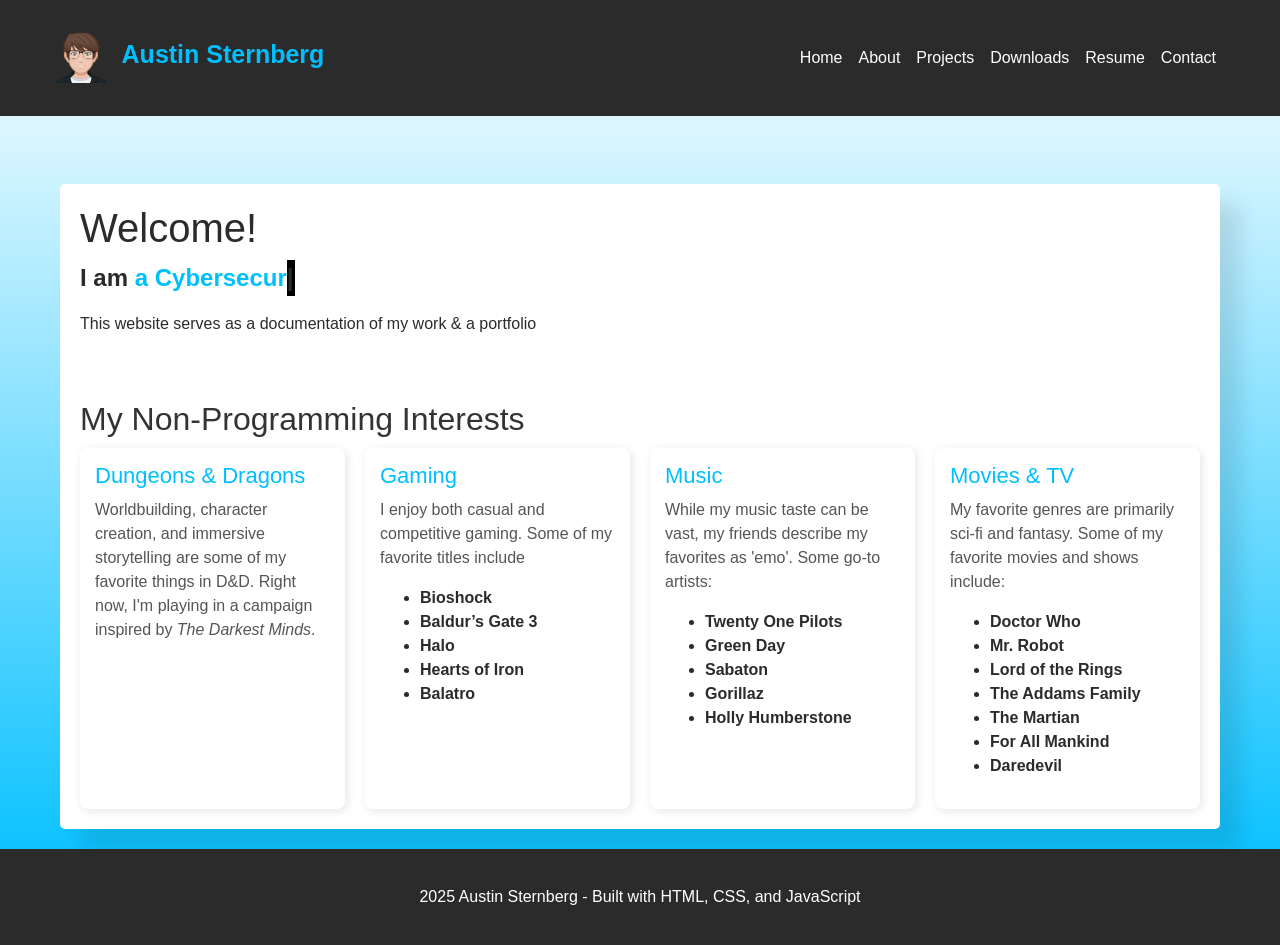
<file: public_html/index.html>
<!DOCTYPE html>
<html lang="en">
<head>
    <meta charset="UTF-8">
    <meta name="viewport" content="width=device-width, initial-scale=1.0">
    <title>Home</title>
    <link rel="stylesheet" href="https://stackpath.bootstrapcdn.com/bootstrap/4.5.2/css/bootstrap.min.css">
    <link rel="stylesheet" href="style.css">
</head>
<body>
    <header>
        <nav class="navbar navbar-expand-lg navbar-light navbar-custom">
            <div class="navbar-brand" href="#">
                <img class="largephoto" src="./assets/myAvatar.jpg" alt="Logo" style="width: 50px;">
                <span class="name">Austin Sternberg</span>
            </div>
            <button class="navbar-toggler" type="button" data-toggle="collapse" data-target="#navbarNav" aria-controls="navbarNav" aria-expanded="false" aria-label="Toggle navigation">
                <span class="navbar-toggler-icon"></span>
            </button>
            <div class="collapse navbar-collapse" id="navbarNav">
                <ul class="navbar-nav ml-auto">
                    <li class="nav-item"><a class="nav-link text-white" href="./">Home</a></li>
                    <li class="nav-item"><a class="nav-link text-white" href="about.html">About</a></li>
                    <li class="nav-item"><a class="nav-link text-white" href="projects.html">Projects</a></li>
                    <li class="nav-item"><a class="nav-link text-white" href="downloads.html">Downloads</a></li>
                    <li class="nav-item"><a class="nav-link text-white" href="resume.html">Resume</a></li>
                    <li class="nav-item"><a class="nav-link text-white" href="contact-1.html">Contact</a></li>
                </ul>
            </div>
        </nav>
    </header>

    <div class="container mt-5">
        <div class="content">
            <h1>Welcome!</h1>
            <div class="typing-container">
                <p class="intro">I am  <span id="typing-text"></span><span class="cursor">|</span></p>
            </div>
            <p>This website serves as a documentation of my work & a portfolio</p>
            <br>
            <br>
            <h2>My Non-Programming Interests</h2>
            <div class="interests-grid">
                <div class="interest-item">
                    <h3>Dungeons & Dragons</h3>
                    <p>Worldbuilding, character creation, and immersive storytelling are some of my favorite things in D&D. Right now, I'm playing in a campaign inspired by <i>The Darkest Minds</i>.</p>
                </div>
                <div class="interest-item">
                    <h3>Gaming</h3>
                    <p>I enjoy both casual and competitive gaming. Some of my favorite titles include 
                        <b>
                            <ul>
                                <li>Bioshock</li>
                                <li>Baldur’s Gate 3</li>
                                <li>Halo</li>
                                <li>Hearts of Iron</li>
                                <li>Balatro</li>
                            </ul></b></p>
                </div>
                <div class="interest-item">
                    <h3>Music</h3>
                    <p>While my music taste can be vast, my friends describe my favorites as 'emo'. Some go-to artists: 
                        <b>
                            <ul>
                                <li>Twenty One Pilots</li>
                                <li>Green Day</li>
                                <li>Sabaton</li>
                                <li>Gorillaz</li>
                                <li>Holly Humberstone</li>
                            </ul></b></p>
                </div>
                <div class="interest-item">
                    <h3>Movies & TV</h3>
                    <p>My favorite genres are primarily sci-fi and fantasy. Some of my favorite movies and shows include: 
                        <b>
                            <ul>
                                <li>Doctor Who</li>
                                <li>Mr. Robot</li>
                                <li>Lord of the Rings</li>
                                <li>The Addams Family</li>
                                <li>The Martian</li>
                                <li>For All Mankind</li>
                                <li>Daredevil</li>
                            </ul>
                        </b></p>
                </div>
            </div>
        </div>
    </div>  

    <footer class="footer-custom text-center py-3">
        <div class="container">
            <p class="mb-0">2025 Austin Sternberg - Built with HTML, CSS, and JavaScript</p>
        </div>
    </footer>

    <script src="https://code.jquery.com/jquery-3.5.1.slim.min.js"></script>
    <script src="https://cdn.jsdelivr.net/npm/@popperjs/core@2.5.4/dist/umd/popper.min.js"></script>
    <script src="https://stackpath.bootstrapcdn.com/bootstrap/4.5.2/js/bootstrap.min.js"></script>
    <script src="script.js"></script>
</body>
</html>
</file>
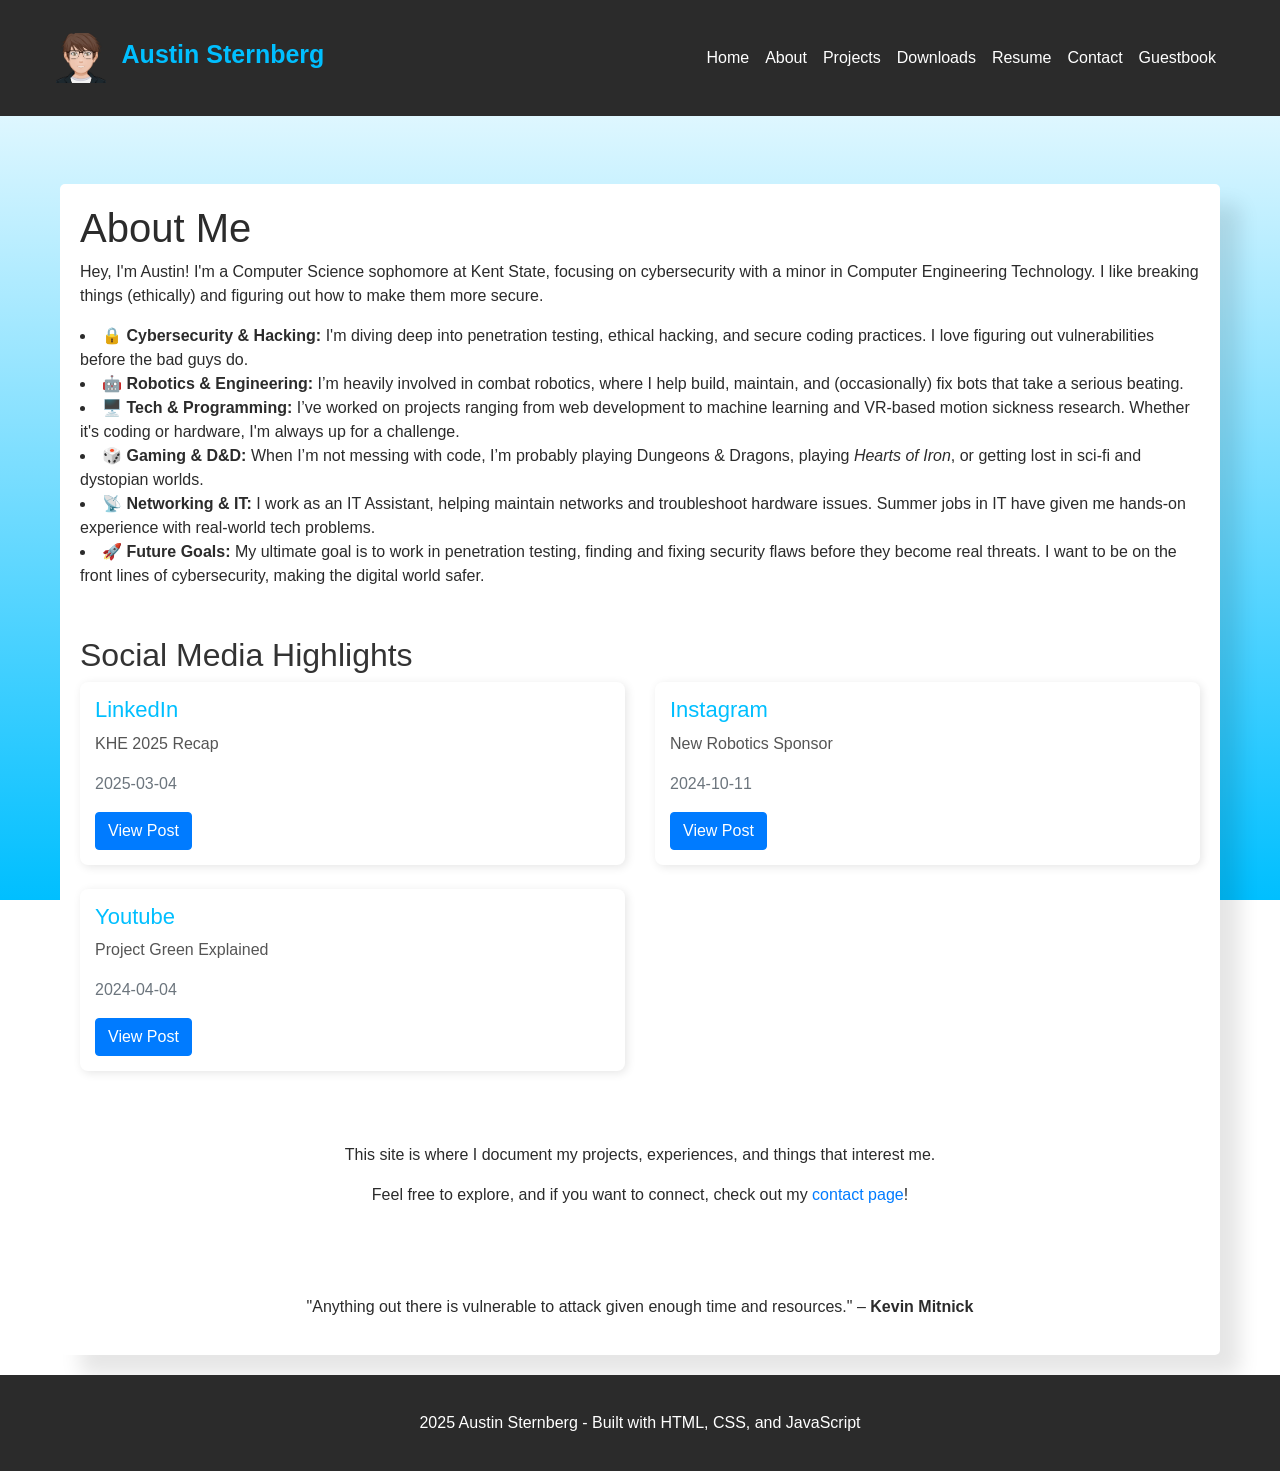
<file: public_html/about.html>
<!DOCTYPE html>
<html lang="en">
<head>
    <meta charset="UTF-8">
    <meta name="viewport" content="width=device-width, initial-scale=1.0">
    <title>About Me</title>
    <link rel="stylesheet" href="https://stackpath.bootstrapcdn.com/bootstrap/4.5.2/css/bootstrap.min.css">
    <link rel="stylesheet" href="style.css">
</head>
<body>
    <header>
        <nav class="navbar navbar-expand-lg navbar-light navbar-custom">
            <div class="navbar-brand" href="#">
                <img class="largephoto" src="./assets/myAvatar.jpg" alt="Logo" style="width: 50px;">
                <span class="name">Austin Sternberg</span>
            </div>
            <button class="navbar-toggler" type="button" data-toggle="collapse" data-target="#navbarNav" aria-controls="navbarNav" aria-expanded="false" aria-label="Toggle navigation">
                <span class="navbar-toggler-icon"></span>
            </button>
            <div class="collapse navbar-collapse" id="navbarNav">
                <ul class="navbar-nav ml-auto">
                    <li class="nav-item"><a class="nav-link text-white" href="./">Home</a></li>
                    <li class="nav-item"><a class="nav-link text-white" href="about.html">About</a></li>
                    <li class="nav-item"><a class="nav-link text-white" href="projects.html">Projects</a></li>
                    <li class="nav-item"><a class="nav-link text-white" href="downloads.html">Downloads</a></li>
                    <li class="nav-item"><a class="nav-link text-white" href="resume.html">Resume</a></li>
                    <li class="nav-item"><a class="nav-link text-white" href="contact-1.html">Contact</a></li>
                    <li class="nav-item"><a class="nav-link text-white" href="guestbook.php">Guestbook</a></li>
                </ul>
            </div>
        </nav>
    </header>

    <div class="container mt-5">
        <div class="content">
            <h1>About Me</h1>
            <p>Hey, I'm Austin! I'm a Computer Science sophomore at Kent State, focusing on cybersecurity with a minor in Computer Engineering Technology. I like breaking things (ethically) and figuring out how to make them more secure.</p>
            
            <ul class="list-unstyled"></ul>
                <li><strong>🔒 Cybersecurity & Hacking:</strong> I'm diving deep into penetration testing, ethical hacking, and secure coding practices. I love figuring out vulnerabilities before the bad guys do.</li>
                <li><strong>🤖 Robotics & Engineering:</strong> I’m heavily involved in combat robotics, where I help build, maintain, and (occasionally) fix bots that take a serious beating.</li>
                <li><strong>🖥️ Tech & Programming:</strong> I’ve worked on projects ranging from web development to machine learning and VR-based motion sickness research. Whether it's coding or hardware, I'm always up for a challenge.</li>
                <li><strong>🎲 Gaming & D&D:</strong> When I’m not messing with code, I’m probably playing Dungeons & Dragons, playing <i>Hearts of Iron</i>, or getting lost in sci-fi and dystopian worlds.</li>
                <li><strong>📡 Networking & IT:</strong> I work as an IT Assistant, helping maintain networks and troubleshoot hardware issues. Summer jobs in IT have given me hands-on experience with real-world tech problems.</li>
                <li><strong>🚀 Future Goals:</strong> My ultimate goal is to work in penetration testing, finding and fixing security flaws before they become real threats. I want to be on the front lines of cybersecurity, making the digital world safer.</li>
            </ul>

            <br/>
            <br/>

            <div class="social-media-feed">
                <h2>Social Media Highlights</h2>
                <div id="social-feed" class="row">
                    <!-- Posts will be dynamically loaded here -->
                </div>

            </div>
            <br/>
            <br/>
            <p class="centered">This site is where I document my projects, experiences, and things that interest me.</p>
            <p class="centered">Feel free to explore, and if you want to connect, check out my <a href="contact-1.html">contact page</a>!</p>
            <br/>
            <div class="quote text-center mt-5"></div>
                <p class="centered">"Anything out there is vulnerable to attack given enough time and resources." – <b>Kevin Mitnick</b></p>
            </div>
        </div>
    </div>    

    <footer class="footer-custom text-center py-3">
        <div class="container">
            <p class="mb-0">2025 Austin Sternberg - Built with HTML, CSS, and JavaScript</p>
        </div>
    </footer>

    <script src="https://code.jquery.com/jquery-3.5.1.slim.min.js"></script>
    <script src="https://cdn.jsdelivr.net/npm/@popperjs/core@2.5.4/dist/umd/popper.min.js"></script>
    <script src="https://stackpath.bootstrapcdn.com/bootstrap/4.5.2/js/bootstrap.min.js"></script>
    <script src="script.js"></script>
</body>
</html>
</file>
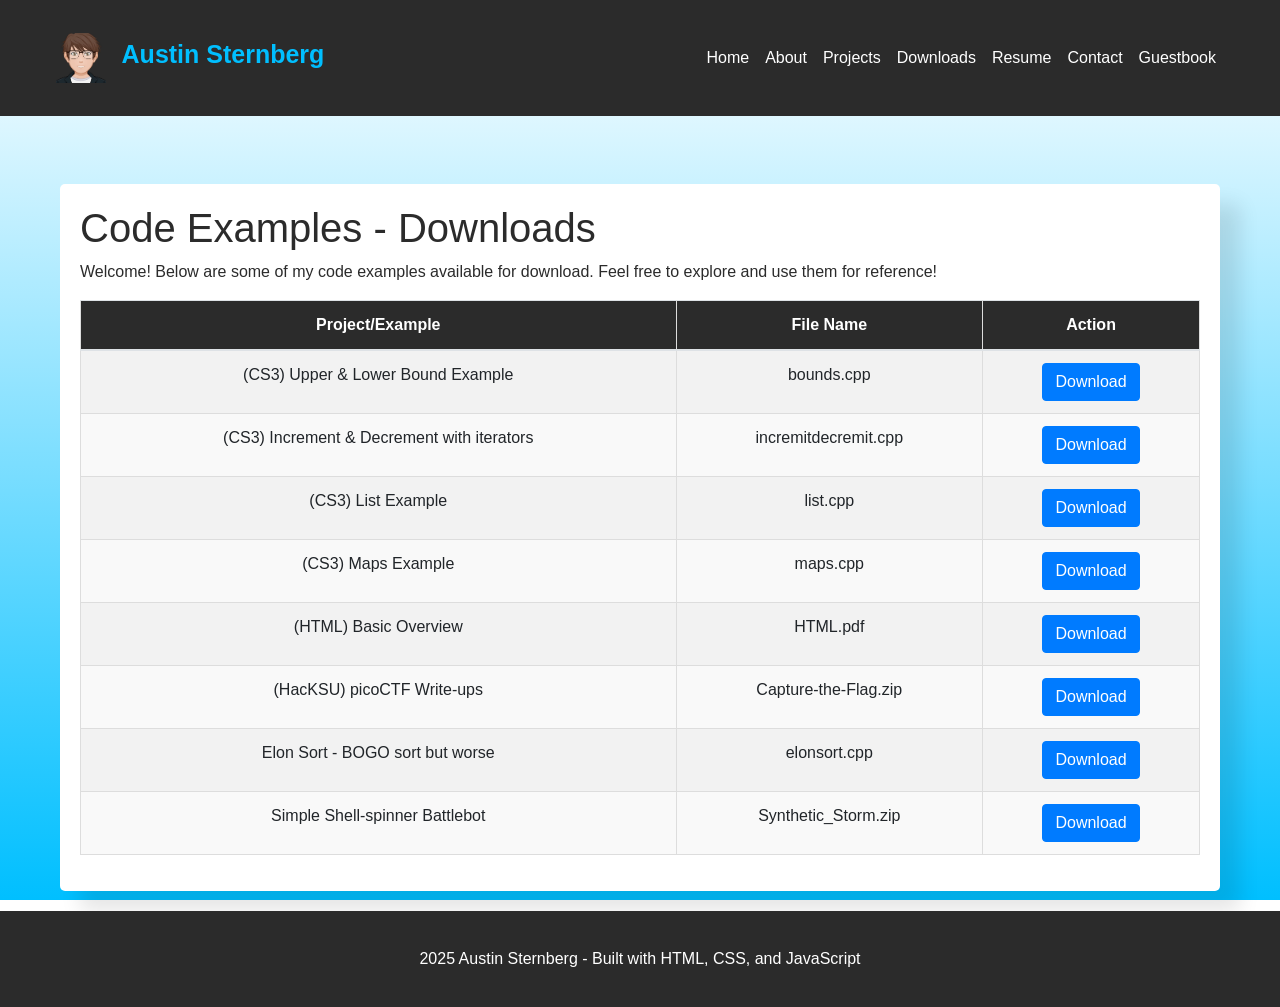
<file: public_html/downloads.html>
<!DOCTYPE html>
<html lang="en">
<head>
    <meta charset="UTF-8">
    <meta name="viewport" content="width=device-width, initial-scale=1.0">
    <title>Downloads</title>
    <link rel="stylesheet" href="https://stackpath.bootstrapcdn.com/bootstrap/4.5.2/css/bootstrap.min.css">
    <link rel="stylesheet" href="style.css">
</head>
<body>
    <header>
        <nav class="navbar navbar-expand-lg navbar-light navbar-custom">
            <div class="navbar-brand" href="#">
                <img class="largephoto" src="./assets/myAvatar.jpg" alt="Logo" style="width: 50px;">
                <span class="name">Austin Sternberg</span>
            </div>
            <button class="navbar-toggler" type="button" data-toggle="collapse" data-target="#navbarNav" aria-controls="navbarNav" aria-expanded="false" aria-label="Toggle navigation">
                <span class="navbar-toggler-icon"></span>
            </button>
            <div class="collapse navbar-collapse" id="navbarNav">
                <ul class="navbar-nav ml-auto">
                    <li class="nav-item"><a class="nav-link text-white" href="./">Home</a></li>
                    <li class="nav-item"><a class="nav-link text-white" href="about.html">About</a></li>
                    <li class="nav-item"><a class="nav-link text-white" href="projects.html">Projects</a></li>
                    <li class="nav-item"><a class="nav-link text-white" href="downloads.html">Downloads</a></li>
                    <li class="nav-item"><a class="nav-link text-white" href="resume.html">Resume</a></li>
                    <li class="nav-item"><a class="nav-link text-white" href="contact-1.html">Contact</a></li>
                    <li class="nav-item"><a class="nav-link text-white" href="guestbook.php">Guestbook</a></li>
                </ul>
            </div>
        </nav>
    </header>

    <div class="container mt-5">
        <div class="content">
            <h1>Code Examples - Downloads</h1>
            <p>Welcome! Below are some of my code examples available for download. Feel free to explore and use them for reference!</p>

            <table class="table table-striped">
                <thead>
                    <tr>
                        <th>Project/Example</th>
                        <th>File Name</th>
                        <th>Action</th>
                    </tr>
                </thead>
                <tbody>
                    <tr>
                        <td>(CS3) Upper & Lower Bound Example</td>
                        <td>bounds.cpp</td>
                        <td><a href="./downloadables/bounds.cpp" download><button class="btn btn-primary">Download</button></a></td>
                    </tr>
                    <tr>
                        <td>(CS3) Increment & Decrement with iterators</td>
                        <td>incremitdecremit.cpp</td>
                        <td><a href="./downloadables/incremitdecremit.cpp" download><button class="btn btn-primary">Download</button></a></td>
                    </tr>
                    <tr>
                        <td>(CS3) List Example</td>
                        <td>list.cpp</td>
                        <td><a href="./downloadables/list.cpp" download><button class="btn btn-primary">Download</button></a></td>
                    </tr>
                    <tr>
                        <td>(CS3) Maps Example</td>
                        <td>maps.cpp</td>
                        <td><a href="./downloadables/maps.cpp" download><button class="btn btn-primary">Download</button></a></td>
                    </tr>
                    <tr>
                        <td>(HTML) Basic Overview</td>
                        <td>HTML.pdf</td>
                        <td><a href="./downloadables/HTML.pdf" download><button class="btn btn-primary">Download</button></a></td>
                    </tr>
                    <tr>
                        <td>(HacKSU) picoCTF Write-ups</td>
                        <td>Capture-the-Flag.zip</td>
                        <td><a href="./downloadables/Capture-the-Flag.zip" download><button class="btn btn-primary">Download</button></a></td>
                    </tr>
                    <tr>
                        <td>Elon Sort - BOGO sort but worse</td>
                        <td>elonsort.cpp</td>
                        <td><a href="./downloadables/elonsort.cpp" download><button class="btn btn-primary">Download</button></a></td>
                    </tr>
                    <tr>
                        <td>Simple Shell-spinner Battlebot</td>
                        <td>Synthetic_Storm.zip</td>
                        <td><a href="./downloadables/Synthetic_Storm.zip" download><button class="btn btn-primary">Download</button></a></td>
                    </tr>
                </tbody>
            </table>
        </div>
    </div>

    <footer class="footer-custom text-center py-3">
        <div class="container">
            <p class="mb-0">2025 Austin Sternberg - Built with HTML, CSS, and JavaScript</p>
        </div>
    </footer>

    <script src="https://code.jquery.com/jquery-3.5.1.slim.min.js"></script>
    <script src="https://cdn.jsdelivr.net/npm/@popperjs/core@2.5.4/dist/umd/popper.min.js"></script>
    <script src="https://stackpath.bootstrapcdn.com/bootstrap/4.5.2/js/bootstrap.min.js"></script>
    <script src="script.js"></script>
</body>
</html>
</file>
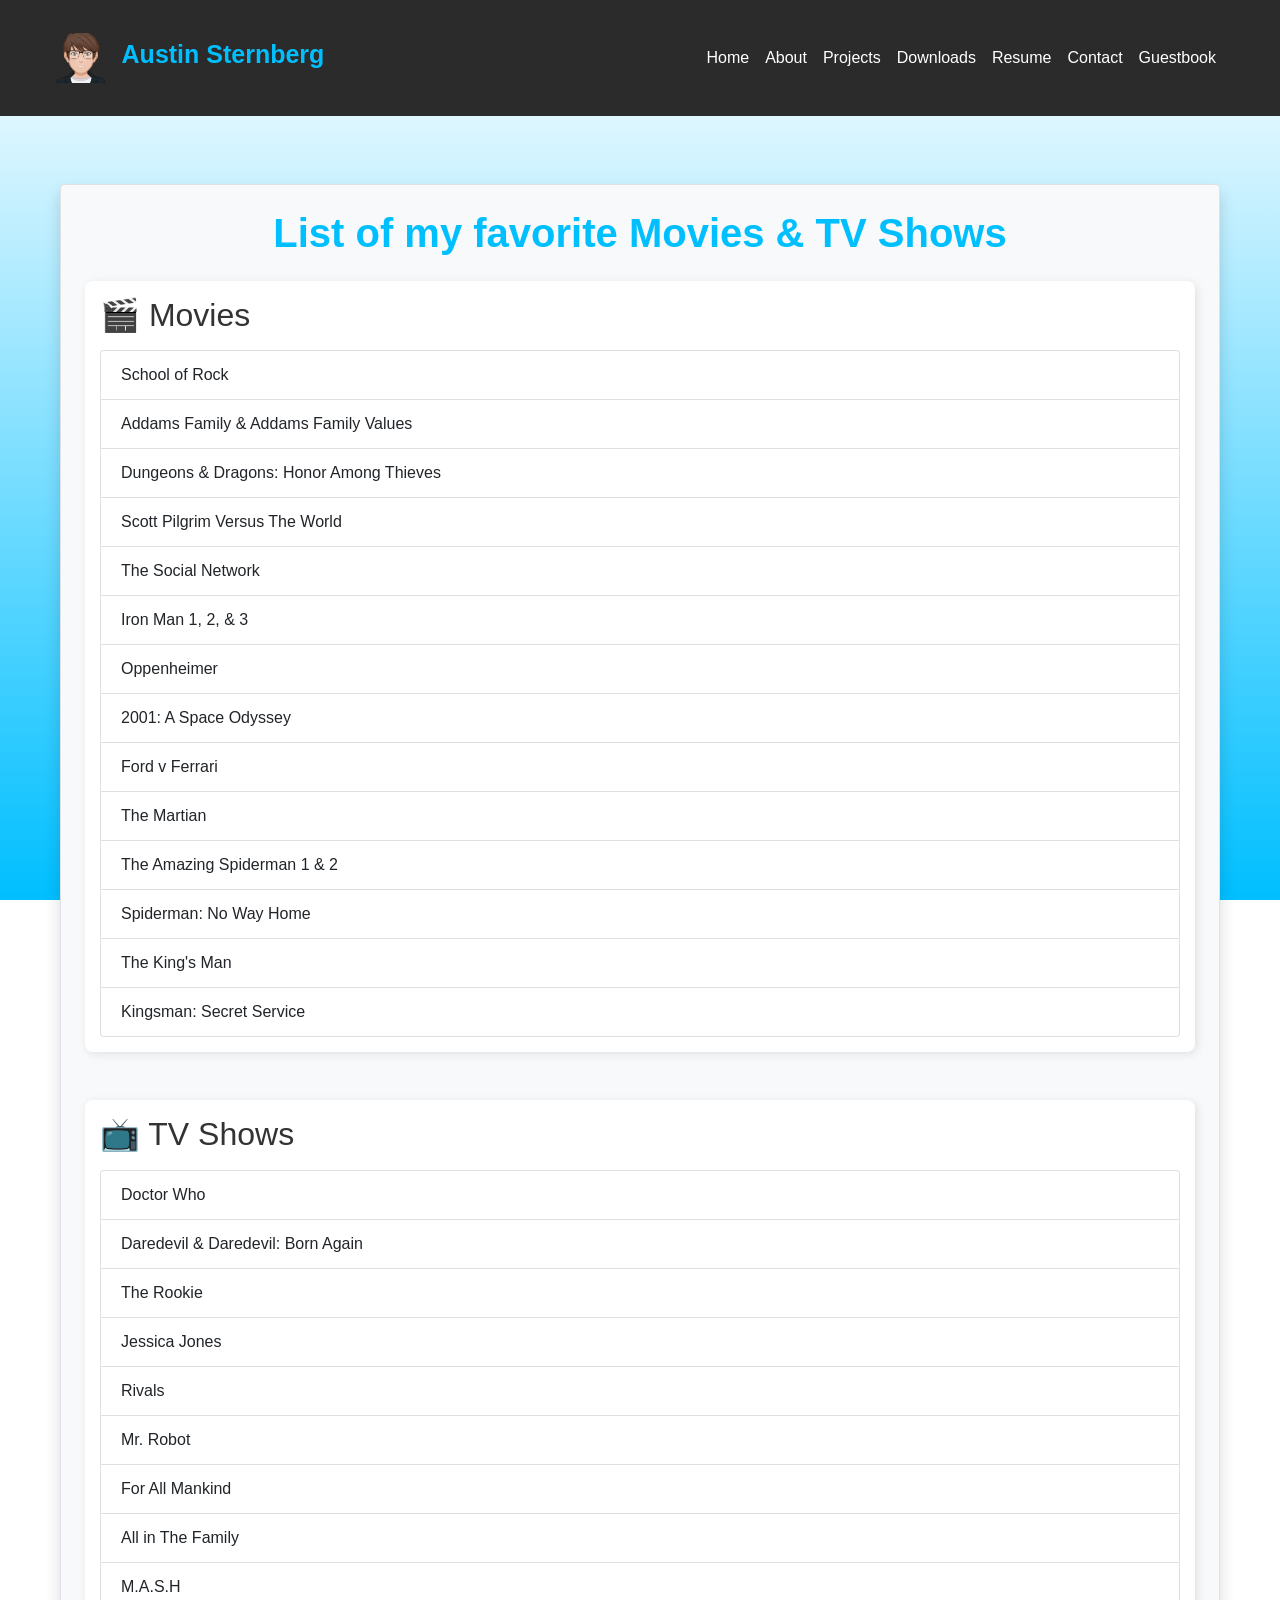
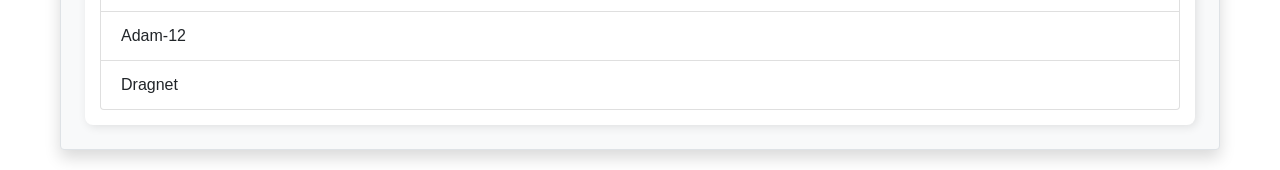
<file: public_html/movies.html>
<!DOCTYPE html>
<html lang="en">
<head>
    <meta charset="UTF-8">
    <meta name="viewport" content="width=device-width, initial-scale=1.0">
    <title>Favorites</title>
    <link rel="stylesheet" href="https://stackpath.bootstrapcdn.com/bootstrap/4.5.2/css/bootstrap.min.css">
    <link rel="stylesheet" href="style.css">
</head>
<body>
    <header>
        <nav class="navbar navbar-expand-lg navbar-light navbar-custom">
            <div class="navbar-brand" href="#">
                <img class="largephoto" src="./assets/myAvatar.jpg" alt="Logo" style="width: 50px;">
                <span class="name">Austin Sternberg</span>
            </div>
            <button class="navbar-toggler" type="button" data-toggle="collapse" data-target="#navbarNav" aria-controls="navbarNav" aria-expanded="false" aria-label="Toggle navigation">
                <span class="navbar-toggler-icon"></span>
            </button>
            <div class="collapse navbar-collapse" id="navbarNav">
                <ul class="navbar-nav ml-auto">
                    <li class="nav-item"><a class="nav-link text-white" href="./">Home</a></li>
                    <li class="nav-item"><a class="nav-link text-white" href="about.html">About</a></li>
                    <li class="nav-item"><a class="nav-link text-white" href="projects.html">Projects</a></li>
                    <li class="nav-item"><a class="nav-link text-white" href="downloads.html">Downloads</a></li>
                    <li class="nav-item"><a class="nav-link text-white" href="resume.html">Resume</a></li>
                    <li class="nav-item"><a class="nav-link text-white" href="contact-1.html">Contact</a></li>
                    <li class="nav-item"><a class="nav-link text-white" href="guestbook.php">Guestbook</a></li>
                </ul>
            </div>
        </nav>
    </header>

    <div class="container mt-5">
        <div class="base-box border rounded p-4 bg-light shadow">
            <h1 class="text-center mb-4 typing-text"><strong>List of my favorite Movies & TV Shows</strong></h1>
                <div class="interest-item">
                    <h2 class="mb-3">🎬 Movies</h2>
                    <ul class="list-group">
                        <li class="list-group-item">School of Rock</li>
                        <li class="list-group-item">Addams Family & Addams Family Values</li>
                        <li class="list-group-item">Dungeons & Dragons: Honor Among Thieves</li>
                        <li class="list-group-item">Scott Pilgrim Versus The World</li>
                        <li class="list-group-item">The Social Network</li>
                        <li class="list-group-item">Iron Man 1, 2, & 3</li>
                        <li class="list-group-item">Oppenheimer</li>
                        <li class="list-group-item">2001: A Space Odyssey</li>
                        <li class="list-group-item">Ford v Ferrari</li>
                        <li class="list-group-item">The Martian</li>
                        <li class="list-group-item">The Amazing Spiderman 1 & 2</li>
                        <li class="list-group-item">Spiderman: No Way Home</li>
                        <li class="list-group-item">The King's Man</li>
                        <li class="list-group-item">Kingsman: Secret Service</li>
                    </ul>
                </div>
                <br>
                <br>
                <div class="interest-item">
                    <h2 class="mb-3">📺 TV Shows</h2>
                    <ul class="list-group">
                        <li class="list-group-item">Doctor Who</li>
                        <li class="list-group-item">Daredevil & Daredevil: Born Again</li>
                        <li class="list-group-item">The Rookie</li>
                        <li class="list-group-item">Jessica Jones</li>
                        <li class="list-group-item">Rivals</li>
                        <li class="list-group-item">Mr. Robot</li>
                        <li class="list-group-item">For All Mankind</li>
                        <li class="list-group-item">All in The Family</li>
                        <li class="list-group-item">M.A.S.H</li>
                        <li class="list-group-item">Adam-12</li>
                        <li class="list-group-item">Dragnet</li>
                    </ul>
                </div>
        </div>
    </div>
</body>
</html>
</file>
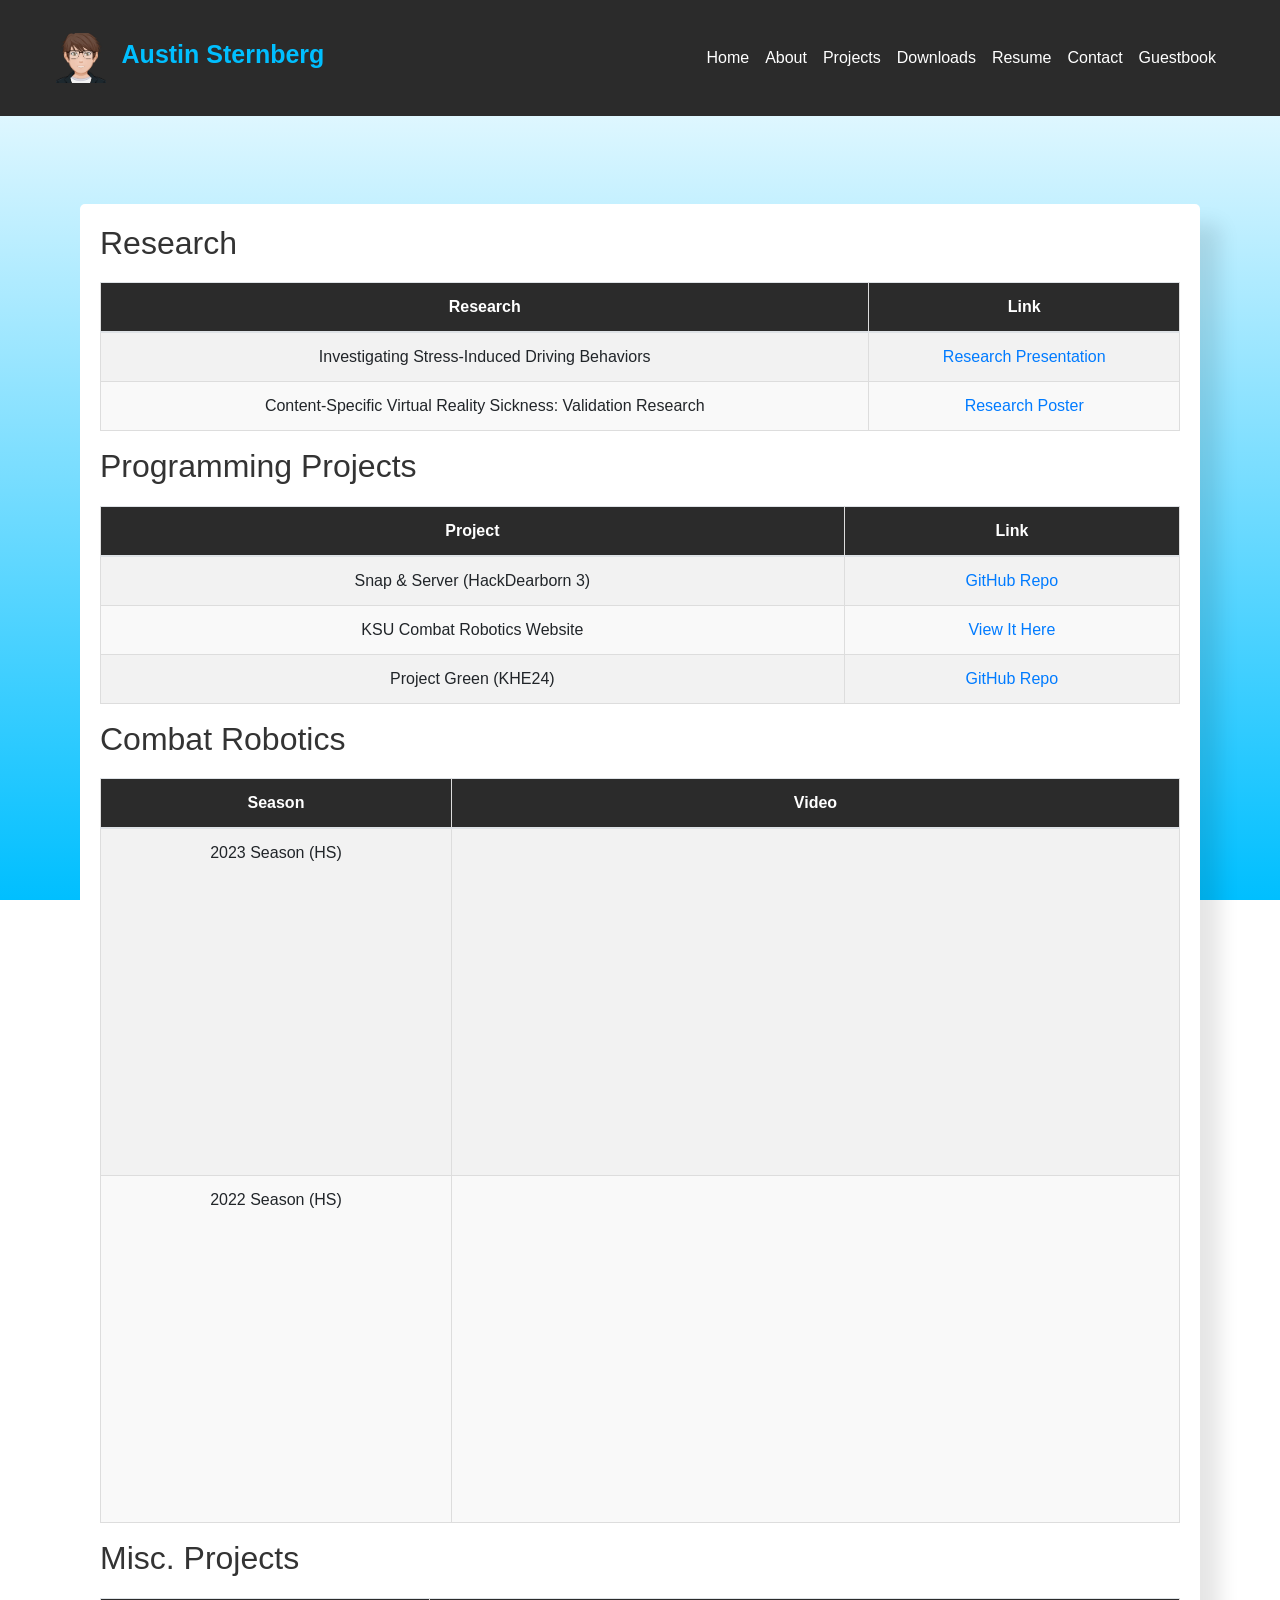
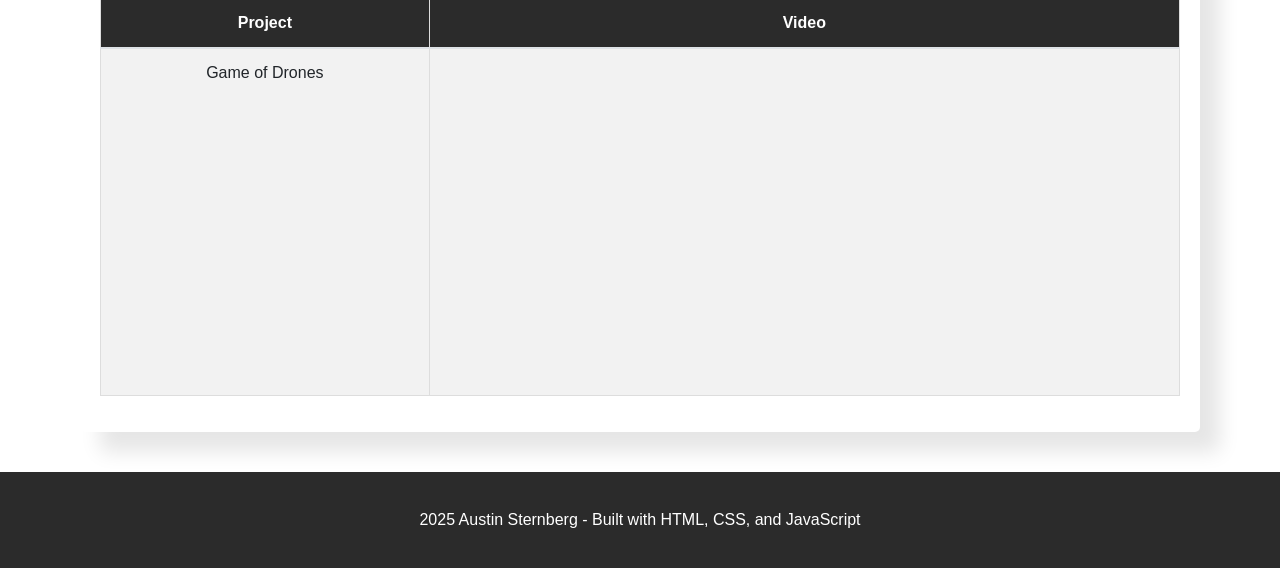
<file: public_html/projects.html>
<!DOCTYPE html>
<html lang="en">
<head>
    <meta charset="UTF-8">
    <meta name="viewport" content="width=device-width, initial-scale=1.0">
    <title>Projects</title>
    <link rel="stylesheet" href="https://stackpath.bootstrapcdn.com/bootstrap/4.5.2/css/bootstrap.min.css">
    <link rel="stylesheet" href="style.css">
</head>
<body>
    <header>
        <nav class="navbar navbar-expand-lg navbar-light navbar-custom">
            <div class="navbar-brand" href="#">
                <img class="largephoto" src="./assets/myAvatar.jpg" alt="Logo" style="width: 50px;">
                <span class="name">Austin Sternberg</span>
            </div>
            <button class="navbar-toggler" type="button" data-toggle="collapse" data-target="#navbarNav" aria-controls="navbarNav" aria-expanded="false" aria-label="Toggle navigation">
                <span class="navbar-toggler-icon"></span>
            </button>
            <div class="collapse navbar-collapse" id="navbarNav">
                <ul class="navbar-nav ml-auto">
                    <li class="nav-item"><a class="nav-link text-white" href="./">Home</a></li>
                    <li class="nav-item"><a class="nav-link text-white" href="about.html">About</a></li>
                    <li class="nav-item"><a class="nav-link text-white" href="projects.html">Projects</a></li>
                    <li class="nav-item"><a class="nav-link text-white" href="downloads.html">Downloads</a></li>
                    <li class="nav-item"><a class="nav-link text-white" href="resume.html">Resume</a></li>
                    <li class="nav-item"><a class="nav-link text-white" href="contact-1.html">Contact</a></li>
                    <li class="nav-item"><a class="nav-link text-white" href="guestbook.php">Guestbook</a></li>
                </ul>
            </div>
        </nav>
    </header>

    <div class="container mt-5">
        <main class="container">
            <section class="content">
                <article>
                    <h2>Research</h2>
                    <div class="table-container">
                        <table class="table table-striped">
                            <thead>
                                <tr>
                                    <th>Research</th>
                                    <th>Link</th>
                                </tr>
                            </thead>
                            <tbody>
                                <tr>
                                    <td>Investigating Stress-Induced Driving Behaviors</td>
                                    <td><a href="https://docs.google.com/presentation/d/1qjiWBtG510HxopPKbXi8KIrd88_-oQeh/edit#slide=id.p2" target="_blank">Research Presentation</a></td>
                                </tr>
                                <tr>
                                    <td>Content-Specific Virtual Reality Sickness: Validation Research</td>
                                    <td><a href="./downloadables/COF Poster Presentation.pdf">Research Poster</a></td>
                                </tr>
                            </tbody>
                        </table>
                </article>

                <article>
                    <h2>Programming Projects</h2>
                    <div class="table-container">
                        <table class="table table-striped">
                            <thead>
                                <tr>
                                    <th>Project</th>
                                    <th>Link</th>
                                </tr>
                            </thead>
                            <tbody>
                                <!---
                                <tr>
                                    <td>Ripple Chat (HIC Spring 2025)</td>
                                    <td><a href="">GitHub Repo</a></td>
                                </tr>
                                --->
                                <tr>
                                    <td>Snap & Server (HackDearborn 3)</td>
                                    <td><a href="https://github.com/Yug3737/HackDearborn2024" target="_blank">GitHub Repo</a></td>
                                </tr>
                                <tr>
                                    <td>KSU Combat Robotics Website</td>
                                    <td><a href="https://www.ksucombat.club/" target="_blank">View It Here</a></td>
                                <tr>
                                    <td>Project Green (KHE24)</td>
                                    <td><a href="https://github.com/YoyoJesus/Project-Green" target="_blank">GitHub Repo</a></td>
                                </tr>
                            </tbody>
                        </table>
                    </div>
                </article>

                <article>
                    <h2>Combat Robotics</h2>
                    <div class="table-container">
                        <table class="table table-striped">
                            <thead>
                                <tr>
                                    <th>Season</th>
                                    <th>Video</th>
                                </tr>
                            </thead>
                            <tbody>
                                <tr>
                                    <td>2023 Season (HS)</td>
                                    <td>
                                        <div class="iframe-container">
                                            <iframe src="https://www.youtube.com/embed/n7SJnRNeklM?si=oyU60oNtmcQ7PZ99" allowfullscreen></iframe>
                                        </div>
                                    </td>
                                </tr>
                                <tr>
                                    <td>2022 Season (HS)</td>
                                    <td>
                                        <div class="iframe-container">
                                            <iframe src="https://www.youtube.com/embed/BHme7fJbSTU?si=ko8lP8m4gRiZjeqG" allowfullscreen></iframe>
                                        </div>
                                    </td>
                                </tr>
                            </tbody>
                        </table>
                    </div>
                </article>
                <script src="script.js"></script>
                <article>
                    <h2>Misc. Projects</h2>
                    <div class="table-container">
                        <table class="table table-striped">
                            <thead>
                                <tr>
                                    <th>Project</th>
                                    <th>Video</th>
                                </tr>
                            </thead>
                            <tbody>
                                <tr>
                                    <td>Game of Drones</td>
                                    <td>
                                        <div class="iframe-container">
                                            <iframe src="https://www.youtube.com/embed/zy-A3tYQ9-8?si=RbQO6KYsHl4RdqMp" allowfullscreen></iframe>
                                        </div>
                                    </td>
                                </tr>
                            </tbody>
                        </table>
                    </div>
                </article>
            </section>
        </main>
    </div>

    <footer class="footer-custom text-center py-3">
        <div class="container">
            <p class="mb-0">2025 Austin Sternberg - Built with HTML, CSS, and JavaScript</p>
        </div>
    </footer>

    <script src="https://code.jquery.com/jquery-3.5.1.slim.min.js"></script>
    <script src="https://cdn.jsdelivr.net/npm/@popperjs/core@2.5.4/dist/umd/popper.min.js"></script>
    <script src="https://stackpath.bootstrapcdn.com/bootstrap/4.5.2/js/bootstrap.min.js"></script>
    <script src="script.js"></script>
</body>
</html>
</file>
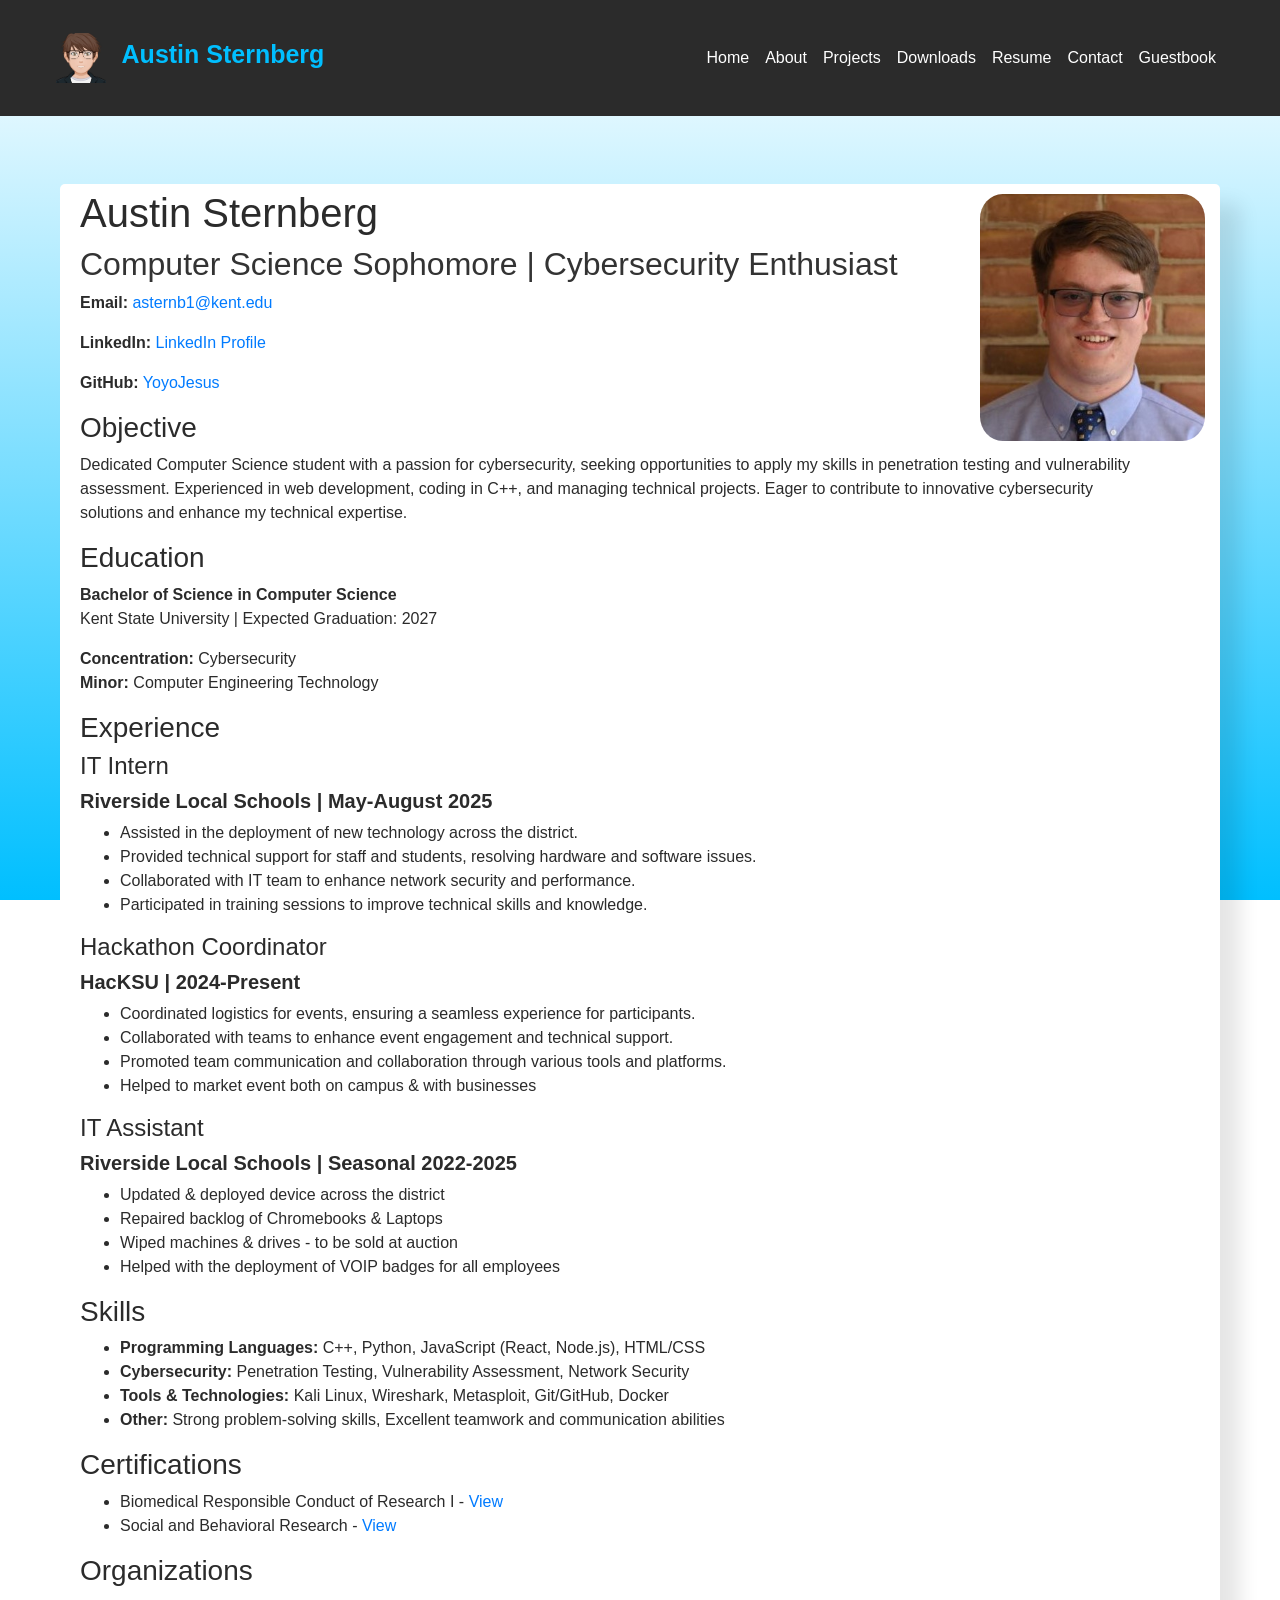
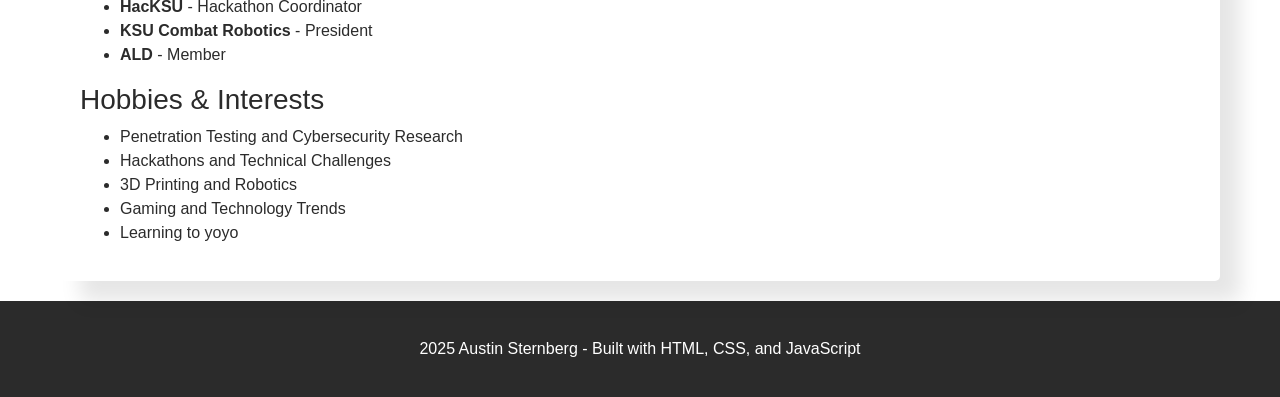
<file: public_html/resume.html>
<!DOCTYPE html>
<html lang="en">
<head>
    <meta charset="UTF-8">
    <meta name="viewport" content="width=device-width, initial-scale=1.0">
    <title>My Resume</title>
    <link rel="stylesheet" href="https://stackpath.bootstrapcdn.com/bootstrap/4.5.2/css/bootstrap.min.css">
    <link rel="stylesheet" href="style.css">
</head>
<body>
    <header>
        <nav class="navbar navbar-expand-lg navbar-light navbar-custom">
            <div class="navbar-brand" href="#">
                <img class="largephoto" src="./assets/myAvatar.jpg" alt="Logo" style="width: 50px;">
                <span class="name">Austin Sternberg</span>
            </div>
            <button class="navbar-toggler" type="button" data-toggle="collapse" data-target="#navbarNav" aria-controls="navbarNav" aria-expanded="false" aria-label="Toggle navigation">
                <span class="navbar-toggler-icon"></span>
            </button>
            <div class="collapse navbar-collapse" id="navbarNav">
                <ul class="navbar-nav ml-auto">
                    <li class="nav-item"><a class="nav-link text-white" href="./">Home</a></li>
                    <li class="nav-item"><a class="nav-link text-white" href="about.html">About</a></li>
                    <li class="nav-item"><a class="nav-link text-white" href="projects.html">Projects</a></li>
                    <li class="nav-item"><a class="nav-link text-white" href="downloads.html">Downloads</a></li>
                    <li class="nav-item"><a class="nav-link text-white" href="resume.html">Resume</a></li>
                    <li class="nav-item"><a class="nav-link text-white" href="contact-1.html">Contact</a></li>
                    <li class="nav-item"><a class="nav-link text-white" href="guestbook.php">Guestbook</a></li>
                </ul>
            </div>
        </nav>
    </header>

    <div class="container mt-5">
        <div class="content contentResume">
            <div class="profile-headshot">
                <img src="./assets/headshot.JPG" alt="Austin Sternberg Headshot" class="headshot">
            </div>
            <h1>Austin Sternberg</h1>
            <h2>Computer Science Sophomore | Cybersecurity Enthusiast</h2>
            <p><strong>Email:</strong> <a href="mailto:asternb1@kent.edu">asternb1@kent.edu</a></p>
            <p><strong>LinkedIn:</strong> <a href="https://www.linkedin.com/in/austin-sternberg/" target="_blank">LinkedIn Profile</a></p>
            <p><strong>GitHub:</strong> <a href="https://github.com/YoyoJesus" target="_blank">YoyoJesus</a></p>

            <div class="section">
                <h3>Objective</h3>
                <p>Dedicated Computer Science student with a passion for cybersecurity, seeking opportunities to apply my skills in penetration testing and vulnerability assessment. Experienced in web development, coding in C++, and managing technical projects. Eager to contribute to innovative cybersecurity solutions and enhance my technical expertise.</p>
            </div>

            <div class="section">
                <h3>Education</h3>
                <p><strong>Bachelor of Science in Computer Science</strong><br>
                   Kent State University | Expected Graduation: 2027</p>
                <p><strong>Concentration:</strong> Cybersecurity<br>
                   <strong>Minor:</strong> Computer Engineering Technology</p>
            </div>

            <div class="section">
                <h3>Experience</h3>
                <h4>IT Intern</h4>
                <h5><strong>Riverside Local Schools | May-August 2025</strong></h5>
                <ul>
                    <li>Assisted in the deployment of new technology across the district.</li>
                    <li>Provided technical support for staff and students, resolving hardware and software issues.</li>
                    <li>Collaborated with IT team to enhance network security and performance.</li>
                    <li>Participated in training sessions to improve technical skills and knowledge.</li>
                </ul>

                <h4>Hackathon Coordinator</h4>
                <h5><strong>HacKSU | 2024-Present</strong></h5>
                <ul>
                    <li>Coordinated logistics for events, ensuring a seamless experience for participants.</li>
                    <li>Collaborated with teams to enhance event engagement and technical support.</li>
                    <li>Promoted team communication and collaboration through various tools and platforms.</li>
                    <li>Helped to market event both on campus & with businesses</li>
                </ul>

                <h4>IT Assistant</h4>
                <h5><strong>Riverside Local Schools | Seasonal 2022-2025</strong></h5>
                <ul>
                    <li>Updated & deployed device across the district</li>
                    <li>Repaired backlog of Chromebooks & Laptops</li>
                    <li>Wiped machines & drives - to be sold at auction</li>
                    <li>Helped with the deployment of VOIP badges for all employees</li>
                </ul>
            </div>

            <div class="section">
                <h3>Skills</h3>
                <ul>
                    <li><strong>Programming Languages:</strong> C++, Python, JavaScript (React, Node.js), HTML/CSS</li>
                    <li><strong>Cybersecurity:</strong> Penetration Testing, Vulnerability Assessment, Network Security</li>
                    <li><strong>Tools & Technologies:</strong> Kali Linux, Wireshark, Metasploit, Git/GitHub, Docker</li>
                    <li><strong>Other:</strong> Strong problem-solving skills, Excellent teamwork and communication abilities</li>
                </ul>
            </div>

            <div class="section">
                <h3>Certifications</h3>
                <ul>
                    <li>Biomedical Responsible Conduct of Research I - <a href="https://www.citiprogram.org/verify/?w46cdd6c9-a846-456c-b9e2-290aa4c8c269-65936958">View</a></li>
                    <li>Social and Behavioral Research - <a href="https://www.citiprogram.org/verify/?wd6fd270b-d214-498b-a7bd-8e04aa6af11e-65936957">View</a></li>
                </ul>
            </div>

            <div class="section">
                <h3>Organizations</h3>
                <ul>
                    <li><strong>HacKSU</strong> - Hackathon Coordinator</li>
                    <li><strong>KSU Combat Robotics</strong> - President</li>
                    <li><strong>ALD</strong> - Member</li>
                </ul>

            </div>

            <div class="section">
                <h3>Hobbies & Interests</h3>
                <ul>
                    <li>Penetration Testing and Cybersecurity Research</li>
                    <li>Hackathons and Technical Challenges</li>
                    <li>3D Printing and Robotics</li>
                    <li>Gaming and Technology Trends</li>
                    <li>Learning to yoyo</li>
                </ul>
            </div>
        </div>
    </div>

    <footer class="footer-custom text-center py-3">
        <div class="container">
            <p class="mb-0">2025 Austin Sternberg - Built with HTML, CSS, and JavaScript</p>
        </div>
    </footer>

    <script src="https://code.jquery.com/jquery-3.5.1.slim.min.js"></script>
    <script src="https://cdn.jsdelivr.net/npm/@popperjs/core@2.5.1/dist/umd/popper.min.js"></script>
    <script src="https://stackpath.bootstrapcdn.com/bootstrap/4.5.2/js/bootstrap.min.js"></script>
    <script src="script.js"></script>
</body>
</html>
</file>
<file: public_html/style.css>
/* Reset some default styles */
html, body {
    margin: 0;
    padding: 0;
    font-family: Arial, sans-serif;
    background: linear-gradient(to bottom, #fff, #00bfff); /* Cool white to hover color gradient */
    background-size: cover; /* Ensure the background covers the entire viewport */
    background-attachment: fixed; /* Prevent background scrolling with the content */
    width: 100%;
    height: 100%; /* Ensure it takes up the full height */
}

/* Use flexbox for the container */
body {
    display: flex;
    flex-direction: column;
    height: 100%;
}

/* Style the header and navigation */
header {
    background-color: rgb(43, 43, 43);
    color: white;
    padding: 20px 0;
    margin-top: auto; /* Push header to the bottom */
}

nav {
    display: flex;
    justify-content: space-between;
    align-items: center;
    max-width: 1200px;
    margin: 0 auto;
    padding: 0 20px;
}

.menu a:hover {
    color: #00bfff; /* Change the text color on hover */
    font-weight: bolder; /* Add bold font weight on hover */
}

.menu {
    list-style: none;
    margin: 0;
    padding: 0;
}

.menu li {
    display: inline;
    margin-right: 20px;
}

.menu li:last-child {
    margin-right: 0;
}

.menu a {
    text-decoration: none;
    color: white;
}

.logo {
    position: relative;
    max-width: 25%; /* Set a maximum width */
    display: flex; /* Use flexbox for centering */
    align-items: center; /* Vertically center the image */
}

.logo img {
    max-width: 25%; /* Set a maximum width */
    height: auto;
    margin-left: auto; /* Push the image to the right */
}

.name {
    color: #00bfff;
    margin-left: 10px; /* Adjust the spacing between the image and the name */
    font-weight: bold;
    font-size: 25px;
}

/* General container styling */
.container {
    max-width: 1200px; /* Ensure consistent max-width */
    margin: 0 auto; /* Center the content horizontally */
    padding: 20px; /* Add some padding to the content */
    flex: 1; /* Ensures this section takes up available space */
    width: 100%;
    margin: 0 auto;
}

/* Content box styling */
.content {
    background-color: #ffffff; /* Background color for the content area */
    padding: 20px; /* Add padding inside the content area */
    box-shadow: 20px 20px 20px rgba(0, 0, 0, 0.1); /* Add a subtle box shadow */
    border-radius: 5px; /* Add rounded corners to the content area */
    color: rgb(43, 43, 43); /* Text color for the content */
    width: 100%;
    margin: 0 auto;
}

/* Form Styles */
form {
    background-color: #fff;
    padding: 20px;
    border-radius: 8px;
    box-shadow: 0 4px 6px rgba(0, 0, 0, 0.1);
    width: 100%;
    max-width: 600px;
    margin: 0 auto;
}

form label {
    display: block;
    margin-bottom: 10px;
    font-weight: bold;
}

form input[type="text"],
form input[type="email"],
form textarea {
    width: 100%;
    padding: 12px;
    margin-bottom: 20px;
    border: 1px solid #ccc;
    border-radius: 4px;
    font-size: 16px;
}

form input[type="submit"] {
    background-color: #333;
    color: white;
    padding: 14px 20px;
    border: none;
    border-radius: 4px;
    cursor: pointer;
    font-size: 16px;
}

form input[type="submit"]:hover {
    background-color: #00bfff;
}

h2 {
    color: #333;
}

.social-buttons {
    text-align: center;
}

.social-buttons a {
    font-size: 40px;
    margin: 0 10px; /* Adjust the spacing between buttons */
    color: rgb(43, 43, 43);
}

.social-buttons a:hover {
    color: #00bfff; /* Change color on hover */
}

/* Social Media Buttons */
.social-buttons {
    text-align: center;
}

/* Add some spacing between the buttons */
.social-buttons a {
    text-decoration: none;
    font-size: 40px;
    margin: 0 10px; /* Adjust the spacing between buttons */
    color: rgb(43, 43, 43);
}

.social-buttons a:hover {
    color: #00bfff; /* Change color on hover */
}

/* Mobile-friendly adjustments */
@media screen and (max-width: 768px) {
    /* Adjust font size for better readability on smaller screens */
    body {
        font-size: 16px;
    }

    .menu li {
        margin-right: 10px;
    }

    form {
        padding: 15px; /* Reduce padding for smaller screens */
    }
}

/* Footer Styles */
footer {
    background-color: rgb(43, 43, 43); /* Background color for the footer */
    color: #fff; /* Text color for the copyright text */
    text-align: center; /* Center-align the text */
    padding: 10px 0; /* Add padding to the footer */
}

/* Style the copyright text */
.copyright {
    font-size: 14px; /* Set the font size for the copyright text */
}

/* Style tables for better spacing and readability */
.table-container {
    overflow-x: auto; /* Allows scrolling on small screens */
    margin-top: 20px;
}

table {
    width: 100%;
    border-collapse: collapse;
    margin: 0 auto;
}

th, td {
    border: 1px solid #ddd;
    padding: 10px;
    text-align: center;
}

th {
    background-color: rgb(43, 43, 43);
    color: white;
}

tr:nth-child(even) {
    background-color: #f9f9f9;
}

/* Ensure iframes scale properly */
.iframe-container {
    text-align: center;
}

iframe {
    width: 100%;
    max-width: 560px;
    height: 315px;
    border: none;
}

/* Mobile-friendly adjustments */
@media screen and (max-width: 768px) {
    table {
        display: block;
        overflow-x: auto;
        white-space: nowrap;
    }

    iframe {
        max-width: 100%;
        height: auto;
    }
}

.largephoto {
    width: 15%;
    height: auto;
}

.centered {
    text-align: center;
}

/* Style Headshot Photo on Resume Page */
.profile-headshot {
    position: absolute;
    top: 10px;
    right: 140px; /* Position to the right */
    width: 100px; /* Adjust size as needed */
    height: 100px; /* Adjust size as needed */
}

.headshot {
    width: 225%;
    height: auto;
    object-fit: cover; /* Maintain aspect ratio */
    border-radius: 10%;
}

.contentResume {
    position: relative;
    padding-top: 5px; /* Optional: Adjust spacing from the top */
    padding-right: 60px; /* Make space for the image */
    background-color: #fff; /* Ensure the background is white */
}

.typing-container {
    font-size: 24px;
    font-weight: bold;
    color: rgb(43, 43, 43);
    display: flex;
    align-items: center;
}

.typing-text {
    color: #00bfff;
}

#typing-text {
    color: #00bfff; /* Change to any color you want */
    font-weight: bold;
}

.cursor {
    display: inline-block;
    width: 8px;
    background-color: black;
    animation: blink 0.7s infinite;
}

@keyframes blink {
    50% { opacity: 0; }
}

.interests {
    margin-top: 40px;
    padding: 20px;
    background-color: #f4f4f4;
    border-radius: 10px;
    text-align: center;
}

.interests h2 {
    font-size: 28px;
    color: #333;
    margin-bottom: 15px;
}

.interests-grid {
    display: grid;
    grid-template-columns: repeat(auto-fit, minmax(250px, 1fr));
    gap: 20px;
    margin-top: 10px;
}

.interest-item {
    background: white;
    padding: 15px;
    border-radius: 8px;
    box-shadow: 2px 2px 10px rgba(0, 0, 0, 0.1);
}

.interest-item h3 {
    font-size: 22px;
    margin-bottom: 8px;
    color: #00bfff;
}

.interest-item p {
    font-size: 16px;
    color: #555;
}

/* Hamburger Menu Styles */
.hamburger {
    display: none; /* Hide by default */
    cursor: pointer;
    font-size: 30px;
    color: white;
}

.menu {
    list-style: none;
    margin: 0;
    padding: 0;
    display: flex;
}

.menu li {
    display: inline-block;
    margin-right: 20px;
}

.menu li:last-child {
    margin-right: 0;
}

.menu a {
    text-decoration: none;
    color: white;
}

.menu.active {
    display: block;
}

@media screen and (max-width: 768px) {
    /* Show the hamburger icon on smaller screens */
    .hamburger {
        display: block;
    }

    /* Hide the menu by default on small screens */
    .menu {
        display: none;
        width: 100%;
        text-align: center;
        background-color: rgba(0, 0, 0, 0.8);
        position: absolute;
        top: 0;
        left: 0;
        right: 0;
        bottom: 0;
        padding-top: 50px;
    }

    /* Show menu when active */
    .menu.active {
        display: block;
    }

    /* Style the menu items */
    .menu li {
        display: block;
        margin: 20px 0;
    }

    .menu a {
        font-size: 20px;
        color: #00bfff;
    }
}

/* Matrix Rain Styles for Hacker Mode */
body.hacker-mode {
    background-color: black;
    color: green;
    font-family: monospace;
    overflow: hidden;
}

.matrix-rain {
    position: absolute;
    top: 0;
    left: 0;
    width: 100%;
    height: 100%;
    pointer-events: none;
    z-index: 9999;
}

.matrix-rain span {
    position: absolute;
    color: #00ff00;
    font-size: 20px;
    animation: matrixRain 0.2s infinite;
}

@keyframes matrixRain {
    0% {
        transform: translateY(-100%);
    }
    100% {
        transform: translateY(100%);
    }
}

.navbar-custom {
    background-color: rgb(43, 43, 43);
    color: white; /* Ensure navbar text is white */
}

.navbar-custom .navbar-nav .nav-link {
    color: white; /* Ensure navbar links are white */
}

.navbar-custom .navbar-nav .nav-link:hover {
    color: #00bfff; /* Change color on hover */
}

.navbar-custom .navbar-toggler {
    border-color: white; /* Ensure hamburger menu button border is white */
}

.navbar-custom .navbar-toggler-icon {
    background-image: url("data:image/svg+xml;charset=utf8,%3Csvg viewBox='0 0 30 30' xmlns='http://www.w3.org/2000/svg'%3E%3Cpath stroke='rgba%28255, 255, 255, 1%29' stroke-width='2' stroke-linecap='round' stroke-miterlimit='10' d='M4 7h22M4 15h22M4 23h22'/%3E%3C/svg%3E");
    /* Ensure hamburger menu icon is white */
}

.footer-custom {
    background-color: rgb(43, 43, 43);
    padding: 5px 0; /* Reduce footer height */
}
</file>
